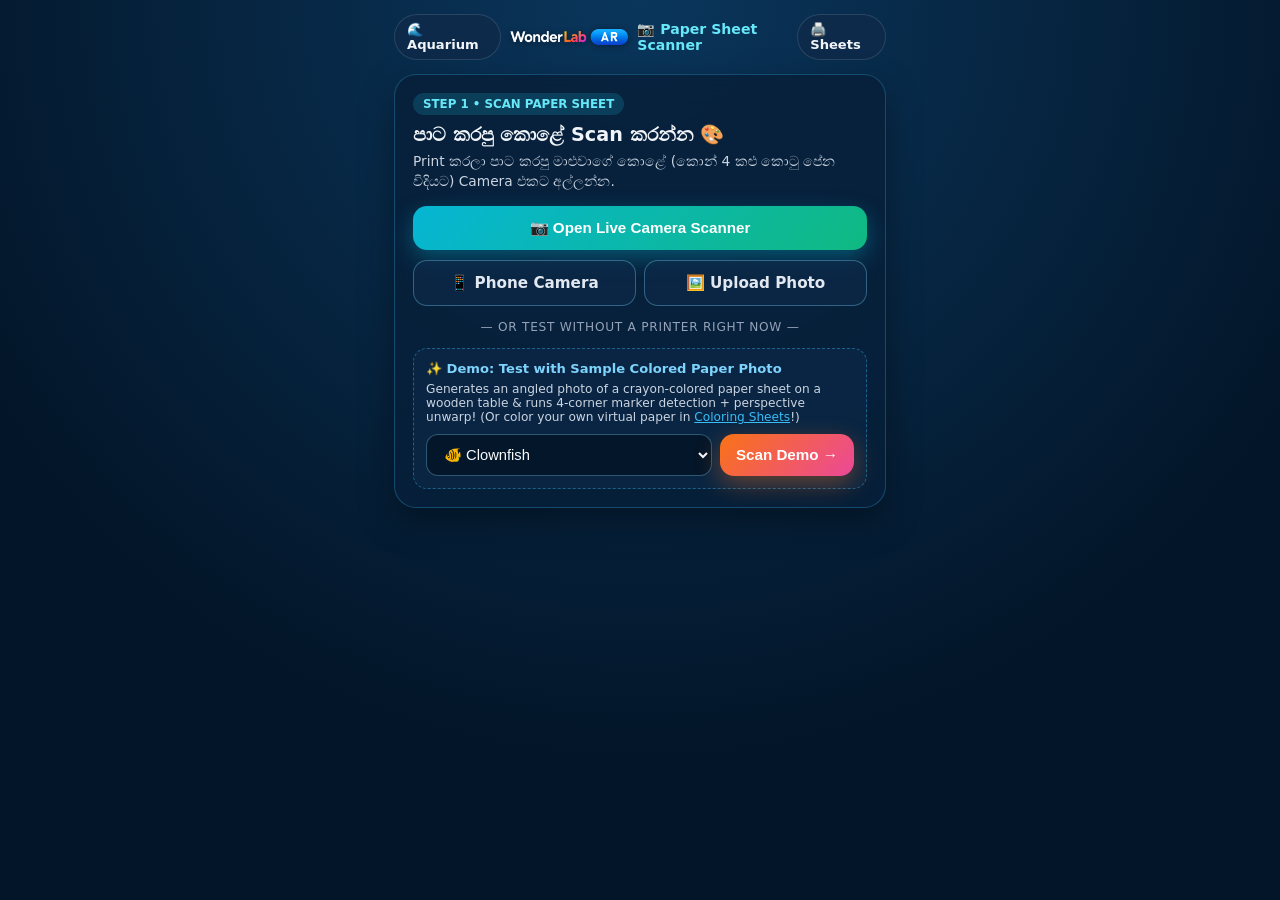
<file: scan.html>
<!DOCTYPE html>
<html lang="en">
<head>
  <meta charset="UTF-8" />
  <meta name="viewport" content="width=device-width, initial-scale=1.0, maximum-scale=1.0, user-scalable=no" />
  <title>Scan Coloring Sheet • 3D Digital Aquarium</title>
  <link rel="stylesheet" href="./css/styles.css" />
  <script src="./vendor/supabase.js"></script>
  <script type="importmap">
    {
      "imports": {
        "three": "./vendor/three.module.js"
      }
    }
  </script>
</head>
<body class="scanner-body">
  <div class="mobile-shell">
    <!-- Top Mini Navigation -->
    <nav class="sub-topbar">
      <a href="./index.html" class="hud-btn">🌊 Aquarium</a>
      <div class="sub-brand">
        <img src="./assets/wonderlab-ar-logo.png" alt="WonderLab AR" class="brand-logo sub-logo" />
        <span style="font-weight: 800; font-size: 0.88rem; color: #67e8f9;">📷 Paper Sheet Scanner</span>
      </div>
      <a href="./sheets.html" class="hud-btn">🖨️ Sheets</a>
    </nav>

    <!-- STEP 1: CAMERA SCANNER / PHOTO UPLOAD / INSTANT SAMPLE DEMO -->
    <section id="step-capture" class="panel-card">
      <span class="step-badge">STEP 1 • SCAN PAPER SHEET</span>
      <h1 class="panel-title">පාට කරපු කොළේ Scan කරන්න 🎨</h1>
      <p class="panel-desc">
        Print කරලා පාට කරපු මාළුවාගේ කොළේ (කොන් 4 කළු කොටු පේන විදියට) Camera එකට අල්ලන්න.
      </p>

      <!-- Live Camera Box -->
      <div id="camera-live-box" class="hidden">
        <div class="camera-stage">
          <video id="camera-video" playsinline webkit-playsinline muted autoplay></video>
          <canvas id="camera-overlay"></canvas>
          <div id="live-detect-status" class="detect-banner">
            🔍 Align the 4 black corner squares...
          </div>
        </div>
        <div style="display: flex; gap: 8px;">
          <button id="btn-shutter" class="btn-block btn-gradient-teal" style="flex: 1;">
            📸 Capture &amp; Make 3D!
          </button>
          <button id="btn-switch-camera" class="btn-block btn-outline" style="width: auto; padding: 13px 14px;" title="Switch / Flip Camera">
            🔄
          </button>
          <button id="btn-stop-camera" class="btn-block btn-outline" style="width: auto; padding: 13px 16px;" title="Close Camera">
            ✕
          </button>
        </div>
      </div>

      <!-- Idle Camera Launch & Photo Upload Buttons -->
      <div id="camera-idle-box">
        <button id="btn-start-camera" class="btn-block btn-gradient-teal" style="margin-bottom: 10px;">
          📷 Open Live Camera Scanner
        </button>

        <div id="camera-error-box" class="hidden" style="margin-bottom: 12px; padding: 12px 14px; border-radius: 12px; background: rgba(239, 68, 68, 0.14); border: 1px solid rgba(248, 113, 113, 0.45); color: #fecaca; font-size: 0.8rem; line-height: 1.45;">
          <div id="camera-error-text" style="margin-bottom: 8px;"></div>
          <div style="display: flex; gap: 8px; flex-wrap: wrap;">
            <a href="./scan.html" target="_blank" rel="noopener" class="hud-btn" style="text-decoration: none; padding: 6px 12px; font-size: 0.76rem; background: rgba(56, 189, 248, 0.22); border-color: rgba(56, 189, 248, 0.5); color: #e0f2fe;">
              ↗ Open Scanner in Full Tab
            </a>
          </div>
        </div>

        <div style="display: flex; gap: 8px;">
          <label class="btn-block btn-outline" style="cursor: pointer; flex: 1; text-align: center;">
            📱 Phone Camera
            <input id="camera-capture-input" type="file" accept="image/*" capture="environment" class="hidden" />
          </label>
          <label class="btn-block btn-outline" style="cursor: pointer; flex: 1; text-align: center;">
            🖼️ Upload Photo
            <input id="file-upload-input" type="file" accept="image/*" class="hidden" />
          </label>
        </div>
      </div>

      <div class="divider-label">— OR TEST WITHOUT A PRINTER RIGHT NOW —</div>

      <!-- Instant Angled Desk Photo Computer Vision Demo -->
      <div class="sample-box">
        <div style="font-size: 0.82rem; font-weight: 700; color: #7dd3fc; margin-bottom: 6px;">
          ✨ Demo: Test with Sample Colored Paper Photo
        </div>
        <p style="font-size: 0.76rem; color: #cbd5e1; margin-bottom: 10px;">
          Generates an angled photo of a crayon-colored paper sheet on a wooden table &amp; runs 4-corner marker detection + perspective unwarp! (Or color your own virtual paper in <a href="./sheets.html" style="color: #38bdf8;">Coloring Sheets</a>!)
        </p>
        <div style="display: flex; gap: 8px;">
          <select id="sample-species-select" class="select-input" style="flex: 1;"></select>
          <button id="btn-try-sample" class="btn-block btn-gradient-coral" style="width: auto; padding: 10px 16px;">
            Scan Demo →
          </button>
        </div>
      </div>
    </section>

    <!-- STEP 2: INTERACTIVE 4-CORNER PIN CROP FINE-TUNER -->
    <section id="step-crop" class="panel-card hidden">
      <span class="step-badge">ALIGN 4 CORNERS</span>
      <h2 class="panel-title">කොළේ කොන් 4 සකසන්න 📐</h2>
      <p class="panel-desc">
        Drag the 4 pins (TL, TR, BR, BL) onto the 4 corner squares of your coloring sheet so we can unwarp it cleanly.
      </p>
      <canvas id="crop-editor-canvas"></canvas>
      <div style="display: flex; gap: 8px;">
        <button id="btn-back-capture" class="btn-block btn-outline" style="width: auto;">← Back</button>
        <button id="btn-apply-crop" class="btn-block btn-gradient-teal" style="flex: 1;">
          ✨ Unwarp &amp; Build 3D Fish!
        </button>
      </div>
    </section>

    <!-- STEP 3: 3D STUDIO & LIVE PHONE CAMERA AR PREVIEW + SEND TO AQUARIUM -->
    <section id="step-preview" class="panel-card hidden">
      <div style="display: flex; justify-content: space-between; align-items: center; gap: 6px; margin-bottom: 8px;">
        <span id="crop-auto-badge" class="step-badge" style="margin-bottom: 0;">✅ 3D &amp; AR READY</span>
        <div style="display: flex; gap: 6px;">
          <button id="btn-test-creature-glb" class="hud-btn" style="font-size: 0.74rem; padding: 4px 9px;" title="Test your own Blender .GLB creature with this scanned UV texture!">
            📦 Test .GLB
          </button>
          <input id="test-creature-glb-input" type="file" accept=".glb,.gltf" class="hidden" />
          <button id="btn-adjust-corners" class="hud-btn" style="font-size: 0.74rem; padding: 4px 10px;">
            🔧 Adjust Corners
          </button>
        </div>
      </div>

      <div class="preview-mode-tabs">
        <button id="btn-mode-3d" class="mode-tab active-tab">🌊 3D Orbit Preview</button>
        <button id="btn-mode-ar" class="mode-tab">📱 Live Camera AR</button>
      </div>

      <div class="ar-stage-wrap">
        <video id="ar-bg-video" class="hidden" playsinline muted autoplay></video>
        <div id="preview-3d-stage"></div>
      </div>

      <div class="thumbs-row">
        <img id="source-photo-thumb" alt="Captured angled sheet" title="Detected 4-Corner Paper Photo" />
        <span style="color: #38bdf8; font-weight: 800;">→</span>
        <img id="unwarped-thumb" alt="Unwarped 512x512 UV" title="Perspective-Unwarped UV Texture" />
        <div style="flex: 1; min-width: 0;">
          <select id="species-override-select" class="select-input" style="padding: 6px 8px; font-size: 0.82rem; margin-bottom: 5px;"></select>
          <label style="display: flex; align-items: center; gap: 6px; font-size: 0.74rem; color: #cbd5e1; cursor: pointer;">
            <input id="chk-crisp-ink" type="checkbox" checked />
            Keep crisp lines &amp; eyes
          </label>
        </div>
      </div>

      <div style="margin-bottom: 12px;">
        <label style="display: block; font-size: 0.8rem; font-weight: 700; color: #bae6fd; margin-bottom: 5px;">
          🎨 ඔයාගේ නම / Artist Name:
        </label>
        <input
          id="artist-name-input"
          type="text"
          maxlength="24"
          placeholder="උදා: Shenal / Amaya"
          class="text-input"
        />
      </div>

      <div style="display: flex; gap: 8px;">
        <button id="btn-rescan" class="btn-block btn-outline" style="width: auto;">↺ Rescan</button>
        <button id="btn-send-aquarium" class="btn-block btn-gradient-coral" style="flex: 1;">
          🚀 Aquarium එකට යවන්න!
        </button>
      </div>
    </section>

    <!-- STEP 4: SUCCESS CELEBRATION + REMOTE INTERACTION -->
    <section id="step-sent" class="panel-card hidden" style="text-align: center;">
      <div style="font-size: 3.2rem; margin-bottom: 8px;">🎉🐠🌊</div>
      <h2 class="panel-title" style="color: #5eead4;">Aquarium එකට ගියා!</h2>
      <p id="sent-summary-text" class="panel-desc"></p>

      <div style="display: grid; grid-template-columns: 1fr 1fr; gap: 8px; margin-bottom: 12px;">
        <button id="btn-remote-feed" class="btn-block btn-outline" style="font-size: 0.84rem;">
          🍤 Drop Food
        </button>
        <button id="btn-remote-shark" class="btn-block btn-outline" style="font-size: 0.84rem;">
          🦈 Summon Shark!
        </button>
      </div>

      <button id="btn-scan-another" class="btn-block btn-gradient-teal" style="margin-bottom: 8px;">
        🎨 තවත් කොළයක් Scan කරන්න
      </button>
      <a href="./index.html" class="btn-block btn-outline" style="text-decoration: none;">
        🌊 View 3D Digital Aquarium
      </a>
    </section>
  </div>

  <script type="module" src="./js/scanner.js"></script>
</body>
</html>
</file>
<file: css/styles.css>
*, *::before, *::after {
  box-sizing: border-box;
  margin: 0;
  padding: 0;
}

:root {
  --bg-deep: #031528;
  --glass-bg: rgba(6, 28, 52, 0.76);
  --glass-border: rgba(56, 189, 248, 0.28);
  --accent-cyan: #22d3ee;
  --accent-teal: #14b8a6;
  --accent-coral: #ff6b35;
  --text-main: #f1f5f9;
  --text-muted: #94a3b8;
}

html, body {
  font-family: 'Inter', system-ui, -apple-system, BlinkMacSystemFont, 'Segoe UI', Roboto, sans-serif;
  background: var(--bg-deep);
  color: var(--text-main);
  -webkit-font-smoothing: antialiased;
}

.hidden {
  display: none !important;
}

/* ==========================================================================
   1. 3D AQUARIUM FULLSCREEN VIEWPORT & GLASSMORPHIC HUD (index.html)
   ========================================================================== */

body.aquarium-body {
  overflow: hidden;
  width: 100vw;
  height: 100vh;
}

#aquarium-canvas-wrap {
  position: fixed;
  inset: 0;
  z-index: 1;
  /* Instant paint + graceful fallback if WebGL is unavailable.
     The opaque WebGL canvas covers this the moment the tank starts. */
  background: #031528 url('../assets/underwater-bg.jpg') center center / cover no-repeat;
}

.top-hud {
  position: fixed;
  top: 14px;
  left: 16px;
  right: 16px;
  z-index: 20;
  display: flex;
  align-items: center;
  justify-content: space-between;
  gap: 12px;
  flex-wrap: wrap;
  pointer-events: none;
}

.brand-pill, .hud-actions {
  pointer-events: auto;
  background: var(--glass-bg);
  backdrop-filter: blur(16px);
  -webkit-backdrop-filter: blur(16px);
  border: 1px solid var(--glass-border);
  border-radius: 999px;
  padding: 8px 16px;
  display: flex;
  align-items: center;
  gap: 10px;
  box-shadow: 0 10px 30px rgba(0, 0, 0, 0.35);
}

.hud-actions {
  padding: 6px 10px;
  gap: 6px;
  flex-wrap: wrap;
}

.live-dot {
  width: 10px;
  height: 10px;
  border-radius: 50%;
  background: #f59e0b;
  box-shadow: 0 0 10px #f59e0b;
}

.live-dot.online {
  background: #10b981;
  box-shadow: 0 0 12px #10b981;
}

.brand-title {
  font-weight: 700;
  font-size: 0.98rem;
  letter-spacing: -0.01em;
}

.count-badge {
  background: rgba(34, 211, 238, 0.16);
  color: #67e8f9;
  border: 1px solid rgba(34, 211, 238, 0.35);
  border-radius: 999px;
  padding: 3px 10px;
  font-size: 0.78rem;
  font-weight: 600;
}

/* WonderLab AR Brand Logo */
.brand-logo {
  height: 26px;
  width: auto;
  max-width: 150px;
  object-fit: contain;
  display: block;
  filter: drop-shadow(0 1px 3px rgba(0, 0, 0, 0.45));
}

.sub-logo {
  height: 20px;
  max-width: 120px;
}

.sub-brand {
  display: flex;
  align-items: center;
  gap: 8px;
  pointer-events: auto;
}

/* ==========================================================================
   TOP BAR COMPACT STYLING & MINIMIZE STATE
   ========================================================================== */

.top-hud {
  transition: top 0.28s cubic-bezier(0.16, 1, 0.3, 1), opacity 0.28s ease;
}

.top-hud.collapsed {
  top: 10px;
  left: 10px;
  right: auto;
  pointer-events: auto;
}

.top-hud.collapsed .brand-pill,
.top-hud.collapsed .hud-actions .hud-btn {
  display: none !important;
}

.top-hud.collapsed .hud-actions {
  background: var(--glass-bg);
  border-radius: 999px;
  padding: 4px 10px;
  gap: 0;
}

.top-hud.collapsed .hud-actions .hud-collapse-btn {
  display: inline-flex !important;
  font-size: 1rem;
  padding: 4px 11px;
}

/* Compact glass buttons */
.top-hud .hud-btn {
  font-size: 0.78rem;
  font-weight: 700;
  padding: 5px 10px;
  gap: 4px;
}

.top-hud .brand-pill {
  padding: 6px 14px 6px 10px;
  gap: 8px;
}

.top-hud .brand-title {
  font-size: 0.92rem;
}

.hud-collapse-btn {
  font-size: 0.82rem;
  padding: 5px 9px;
}

.hud-btn {
  appearance: none;
  border: 1px solid rgba(148, 163, 184, 0.22);
  background: rgba(15, 42, 74, 0.75);
  color: var(--text-main);
  font-size: 0.82rem;
  font-weight: 600;
  padding: 7px 12px;
  border-radius: 999px;
  cursor: pointer;
  transition: all 0.18s ease;
  text-decoration: none;
  display: inline-flex;
  align-items: center;
  gap: 5px;
}

.hud-btn:hover {
  background: rgba(34, 211, 238, 0.22);
  border-color: rgba(34, 211, 238, 0.6);
  transform: translateY(-1px);
}

.hud-btn.primary-cta {
  background: linear-gradient(135deg, #06b6d4, #2563eb);
  border-color: rgba(125, 211, 252, 0.6);
  color: #ffffff;
}

.hud-btn.secondary-cta {
  background: linear-gradient(135deg, #f97316, #ec4899);
  border-color: rgba(253, 186, 116, 0.55);
  color: #ffffff;
}

.hud-btn.active-pill {
  border-color: #2dd4bf;
  background: rgba(20, 184, 166, 0.24);
  color: #99f6e4;
}

/* Celebratory New Fish Arrival Toast */
.arrival-toast {
  position: fixed;
  top: 78px;
  left: 50%;
  transform: translateX(-50%) translateY(-28px) scale(0.94);
  opacity: 0;
  pointer-events: none;
  z-index: 35;
  background: linear-gradient(135deg, rgba(6, 78, 99, 0.94), rgba(15, 23, 42, 0.94));
  border: 1.5px solid rgba(45, 212, 191, 0.75);
  border-radius: 20px;
  padding: 12px 22px;
  display: flex;
  align-items: center;
  gap: 14px;
  box-shadow: 0 18px 42px rgba(0, 0, 0, 0.5), 0 0 28px rgba(45, 212, 191, 0.35);
  transition: all 0.38s cubic-bezier(0.16, 1, 0.3, 1);
}

.arrival-toast.visible {
  opacity: 1;
  transform: translateX(-50%) translateY(0) scale(1);
}

.toast-emoji {
  font-size: 2.2rem;
}

.toast-title {
  font-weight: 700;
  font-size: 1rem;
  color: #5eead4;
}

.toast-sub {
  font-size: 0.88rem;
  color: #e2e8f0;
  margin-top: 2px;
}

/* Bottom-Right Exhibition QR Card */
.qr-card {
  position: fixed;
  right: 18px;
  bottom: 18px;
  z-index: 20;
  width: 224px;
  background: var(--glass-bg);
  backdrop-filter: blur(18px);
  -webkit-backdrop-filter: blur(18px);
  border: 1px solid var(--glass-border);
  border-radius: 20px;
  padding: 14px;
  text-align: center;
  box-shadow: 0 14px 36px rgba(0, 0, 0, 0.45);
  transition: transform 0.25s ease;
}

.qr-card.minimized .qr-body {
  display: none;
}

.qr-header {
  display: flex;
  align-items: center;
  justify-content: space-between;
  font-size: 0.82rem;
  font-weight: 700;
  color: #67e8f9;
  margin-bottom: 8px;
}

.qr-card.minimized .qr-header {
  margin-bottom: 0;
}

.qr-toggle-btn {
  background: transparent;
  border: none;
  color: #94a3b8;
  cursor: pointer;
  font-size: 0.85rem;
}

.qr-img-box {
  background: #ffffff;
  border-radius: 14px;
  padding: 8px;
  width: 148px;
  height: 148px;
  margin: 0 auto 8px;
  display: flex;
  align-items: center;
  justify-content: center;
}

.qr-img-box img {
  width: 100%;
  height: 100%;
  display: block;
}

.qr-caption {
  font-size: 0.76rem;
  color: #cbd5e1;
  line-height: 1.35;
}

.qr-url {
  margin-top: 5px;
  font-size: 0.68rem;
  color: #38bdf8;
  word-break: break-all;
}

/* Hint pill bottom-left */
.tank-hint-pill {
  position: fixed;
  left: 18px;
  bottom: 18px;
  z-index: 18;
  background: rgba(6, 28, 52, 0.68);
  backdrop-filter: blur(12px);
  border: 1px solid rgba(56, 189, 248, 0.22);
  border-radius: 999px;
  padding: 8px 15px;
  font-size: 0.78rem;
  color: #cbd5e1;
  pointer-events: none;
}

/* Creature Inspect Spotlight Card */
.inspect-card {
  position: fixed;
  left: 50%;
  bottom: 26px;
  transform: translateX(-50%);
  z-index: 30;
  background: rgba(7, 30, 56, 0.92);
  backdrop-filter: blur(18px);
  border: 1px solid rgba(45, 212, 191, 0.55);
  border-radius: 20px;
  padding: 14px 18px;
  display: flex;
  align-items: center;
  gap: 14px;
  box-shadow: 0 18px 40px rgba(0, 0, 0, 0.55);
  max-width: 420px;
}

.inspect-card img {
  width: 74px;
  height: 74px;
  border-radius: 12px;
  background: #ffffff;
  object-fit: cover;
  border: 2px solid #2dd4bf;
}

.inspect-close {
  background: rgba(255, 255, 255, 0.1);
  border: none;
  color: #fff;
  width: 28px;
  height: 28px;
  border-radius: 50%;
  cursor: pointer;
  margin-left: auto;
}

/* Split-Screen Studio Drawer for Single-Screen Testing */
.studio-drawer {
  position: fixed;
  top: 68px;
  right: 16px;
  bottom: 16px;
  width: min(440px, calc(100vw - 32px));
  z-index: 40;
  background: rgba(6, 22, 42, 0.96);
  border: 1px solid rgba(56, 189, 248, 0.45);
  border-radius: 22px;
  display: flex;
  flex-direction: column;
  overflow: hidden;
  box-shadow: -12px 20px 50px rgba(0, 0, 0, 0.6);
}

.drawer-header {
  padding: 10px 14px;
  background: rgba(12, 38, 68, 0.95);
  border-bottom: 1px solid rgba(56, 189, 248, 0.25);
  display: flex;
  align-items: center;
  justify-content: space-between;
  font-size: 0.86rem;
  font-weight: 700;
}

.studio-drawer iframe {
  flex: 1;
  width: 100%;
  border: none;
  background: #04182e;
}

/* ==========================================================================
   2. MOBILE PAPER SCANNER & 3D/AR PREVIEW (scan.html)
   ========================================================================== */

body.scanner-body {
  min-height: 100vh;
  background: radial-gradient(circle at top, #0a365c 0%, #031528 70%);
  padding-bottom: 40px;
}

.mobile-shell {
  max-width: 520px;
  margin: 0 auto;
  padding: 14px;
}

.sub-topbar {
  display: flex;
  align-items: center;
  justify-content: space-between;
  gap: 8px;
  margin-bottom: 14px;
}

.panel-card {
  background: rgba(8, 31, 58, 0.84);
  backdrop-filter: blur(14px);
  border: 1px solid rgba(56, 189, 248, 0.28);
  border-radius: 22px;
  padding: 18px;
  box-shadow: 0 14px 35px rgba(0, 0, 0, 0.35);
}

.step-badge {
  display: inline-block;
  background: rgba(34, 211, 238, 0.16);
  color: #67e8f9;
  font-size: 0.74rem;
  font-weight: 700;
  padding: 4px 10px;
  border-radius: 999px;
  margin-bottom: 8px;
}

.panel-title {
  font-size: 1.2rem;
  font-weight: 800;
  margin-bottom: 6px;
}

.panel-desc {
  font-size: 0.86rem;
  color: #cbd5e1;
  line-height: 1.45;
  margin-bottom: 14px;
}

.camera-stage {
  position: relative;
  width: 100%;
  border-radius: 16px;
  overflow: hidden;
  background: #020d1a;
  border: 1.5px solid rgba(56, 189, 248, 0.35);
  margin-bottom: 14px;
}

.camera-stage video {
  width: 100%;
  display: block;
  max-height: 380px;
  object-fit: cover;
}

.camera-stage canvas {
  position: absolute;
  inset: 0;
  width: 100%;
  height: 100%;
  pointer-events: none;
}

.detect-banner {
  position: absolute;
  top: 10px;
  left: 10px;
  right: 10px;
  background: rgba(15, 23, 42, 0.82);
  color: #e2e8f0;
  font-size: 0.78rem;
  font-weight: 600;
  padding: 7px 12px;
  border-radius: 999px;
  text-align: center;
  border: 1px solid rgba(148, 163, 184, 0.3);
}

.detect-banner.locked {
  background: rgba(6, 78, 59, 0.92);
  border-color: #34d399;
  color: #a7f3d0;
}

.btn-block {
  width: 100%;
  padding: 13px 16px;
  border-radius: 14px;
  border: none;
  font-size: 0.95rem;
  font-weight: 700;
  cursor: pointer;
  display: flex;
  align-items: center;
  justify-content: center;
  gap: 8px;
  transition: transform 0.15s ease, opacity 0.15s ease;
}

.btn-block:active {
  transform: scale(0.98);
}

.btn-gradient-teal {
  background: linear-gradient(135deg, #06b6d4, #10b981);
  color: #ffffff;
  box-shadow: 0 8px 22px rgba(6, 182, 212, 0.35);
}

.btn-gradient-coral {
  background: linear-gradient(135deg, #f97316, #ec4899);
  color: #ffffff;
  box-shadow: 0 8px 24px rgba(249, 115, 22, 0.38);
}

.btn-outline {
  background: rgba(15, 42, 74, 0.65);
  border: 1px solid rgba(125, 211, 252, 0.35);
  color: #e2e8f0;
}

.divider-label {
  text-align: center;
  font-size: 0.76rem;
  color: #94a3b8;
  margin: 14px 0;
  text-transform: uppercase;
  letter-spacing: 0.06em;
}

.sample-box {
  background: rgba(12, 42, 74, 0.6);
  border: 1px dashed rgba(56, 189, 248, 0.4);
  border-radius: 14px;
  padding: 12px;
  margin-top: 12px;
}

.select-input, .text-input {
  width: 100%;
  padding: 11px 13px;
  border-radius: 12px;
  border: 1px solid rgba(125, 211, 252, 0.35);
  background: rgba(4, 20, 38, 0.85);
  color: #f8fafc;
  font-size: 0.92rem;
}

/* 3D / Live Camera WebAR Stage */
.preview-mode-tabs {
  display: grid;
  grid-template-columns: 1fr 1fr;
  gap: 8px;
  margin-bottom: 10px;
}

.mode-tab {
  padding: 9px 10px;
  border-radius: 12px;
  border: 1px solid rgba(125, 211, 252, 0.25);
  background: rgba(4, 20, 38, 0.7);
  color: #cbd5e1;
  font-weight: 700;
  font-size: 0.82rem;
  cursor: pointer;
}

.mode-tab.active-tab {
  background: linear-gradient(135deg, #0284c7, #0d9488);
  border-color: #5eead4;
  color: #ffffff;
}

.ar-stage-wrap {
  position: relative;
  width: 100%;
  height: 290px;
  border-radius: 16px;
  overflow: hidden;
  border: 1.5px solid rgba(45, 212, 191, 0.45);
  background: radial-gradient(circle at center, #0c4a6e, #04182e);
  margin-bottom: 12px;
}

#ar-bg-video {
  position: absolute;
  inset: 0;
  width: 100%;
  height: 100%;
  object-fit: cover;
  z-index: 1;
}

#preview-3d-stage {
  position: absolute;
  inset: 0;
  z-index: 2;
}

.thumbs-row {
  display: flex;
  align-items: center;
  gap: 10px;
  background: rgba(4, 20, 38, 0.65);
  padding: 8px 10px;
  border-radius: 12px;
  margin-bottom: 12px;
}

.thumbs-row img {
  width: 54px;
  height: 54px;
  border-radius: 8px;
  object-fit: cover;
  background: #fff;
  border: 1px solid rgba(125, 211, 252, 0.4);
}

#crop-editor-canvas {
  width: 100%;
  border-radius: 14px;
  border: 1.5px solid #2dd4bf;
  touch-action: none;
  display: block;
  margin-bottom: 12px;
}

/* ==========================================================================
   3. PRINTABLE A4 COLORING SHEETS & VIRTUAL CRAYON TESTER (sheets.html)
   ========================================================================== */

body.sheets-body {
  min-height: 100vh;
  background: radial-gradient(circle at top, #0a365c 0%, #031528 75%);
  padding: 18px 14px 50px;
}

.sheets-container {
  max-width: 880px;
  margin: 0 auto;
}

.species-tabs {
  display: flex;
  gap: 8px;
  flex-wrap: wrap;
  margin: 14px 0;
}

.species-tab {
  padding: 9px 15px;
  border-radius: 999px;
  border: 1px solid rgba(125, 211, 252, 0.3);
  background: rgba(8, 31, 58, 0.8);
  color: #e2e8f0;
  font-weight: 600;
  font-size: 0.86rem;
  cursor: pointer;
  display: inline-flex;
  align-items: center;
  gap: 6px;
}

.species-tab.active {
  background: linear-gradient(135deg, #06b6d4, #2563eb);
  border-color: #7dd3fc;
  color: #ffffff;
}

.crayon-toolbar {
  background: rgba(8, 31, 58, 0.9);
  border: 1px solid rgba(45, 212, 191, 0.45);
  border-radius: 18px;
  padding: 12px 16px;
  margin-bottom: 16px;
  display: flex;
  flex-wrap: wrap;
  align-items: center;
  gap: 12px;
}

.swatches-wrap {
  display: flex;
  gap: 7px;
  flex-wrap: wrap;
}

.swatch-btn {
  width: 28px;
  height: 28px;
  border-radius: 50%;
  border: 2px solid rgba(255, 255, 255, 0.4);
  cursor: pointer;
  transition: transform 0.12s ease;
}

.swatch-btn.selected {
  transform: scale(1.22);
  border-color: #ffffff;
  box-shadow: 0 0 0 3px #22d3ee;
}

/* Printable White A4 Paper Card */
.a4-paper-sheet {
  background: #ffffff;
  color: #0f172a;
  max-width: 680px;
  margin: 0 auto;
  border-radius: 16px;
  padding: 26px 28px;
  box-shadow: 0 22px 55px rgba(0, 0, 0, 0.55);
}

.sheet-top-row {
  display: flex;
  align-items: center;
  justify-content: space-between;
  gap: 16px;
  border-bottom: 2px solid #e2e8f0;
  padding-bottom: 12px;
  margin-bottom: 14px;
}

.sheet-brand {
  font-size: 1.25rem;
  font-weight: 800;
  color: #0f172a;
}

.sheet-steps {
  font-size: 0.8rem;
  color: #475569;
  margin-top: 4px;
  line-height: 1.4;
}

.sheet-qr-box {
  text-align: center;
  flex-shrink: 0;
}

.sheet-qr-box img {
  width: 74px;
  height: 74px;
  display: block;
  margin: 0 auto;
}

.sheet-qr-box span {
  font-size: 0.65rem;
  font-weight: 700;
  color: #334155;
}

#sheet-frame-canvas {
  width: 100%;
  max-width: 580px;
  aspect-ratio: 1 / 1;
  display: block;
  margin: 0 auto;
  touch-action: none;
}

.sheet-footer-row {
  margin-top: 14px;
  padding-top: 10px;
  border-top: 2px dashed #cbd5e1;
  display: flex;
  align-items: center;
  justify-content: space-between;
  font-size: 0.88rem;
  font-weight: 700;
  color: #334155;
}

/* Clean A4 Print Media Query! */
@media print {
  @page {
    size: A4 portrait;
    margin: 10mm;
  }
  body.sheets-body {
    background: #ffffff !important;
    padding: 0 !important;
  }
  .no-print {
    display: none !important;
  }
  .a4-paper-sheet {
    box-shadow: none !important;
    border-radius: 0 !important;
    padding: 6mm !important;
    max-width: 100% !important;
  }
}
</file>
